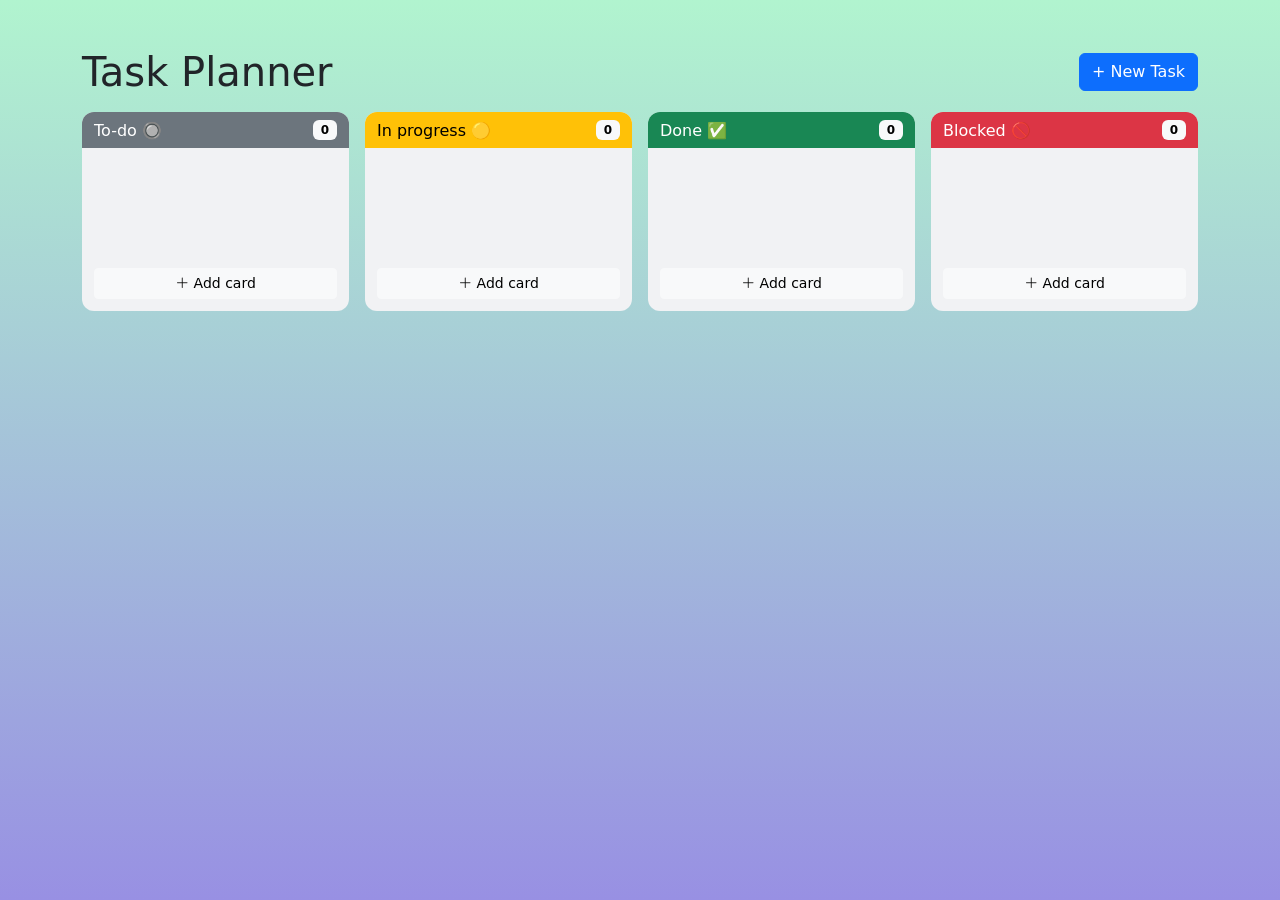
<file: index.html>
<!doctype html>
<html lang="en">

<head>
  <meta charset="UTF-8" />
  <meta name="viewport" content="width=device-width, initial-scale=1.0" />
  <title>Task planner</title>

  <!-- CSS propio -->
  <link rel="stylesheet" href="./css/main.css" />

  <!-- CSS Bootstrap -->
  <link href="https://cdn.jsdelivr.net/npm/bootstrap@5.3.3/dist/css/bootstrap.min.css" rel="stylesheet" />
  <link href="https://cdn.jsdelivr.net/npm/bootstrap-icons@1.11.3/font/bootstrap-icons.min.css" rel="stylesheet" />
</head>

<body>
  <div class="container py-5 min-vh-100">
    <header
      class="d-flex flex-column flex-sm-row justify-content-sm-between align-items-stretch align-items-sm-center gap-3">
      <h1 class="p-0 m-0">Task Planner</h1>

      <new-task></new-task>
    </header>

    <main id="tasksContainer" class="board mt-3"></main>
  </div>

  <!-- JS propio -->
  <script type="module" src="./js/script.js"></script>
  <script src="./js/components.js"></script>
  <script type="module" src="./components/Task/new-task.js"></script>
  <!-- <script type="module" src="./components/Task/validate-new-task.js"></script> -->

  <!-- JS  Bootstrap -->
  <script src="https://cdn.jsdelivr.net/npm/bootstrap@5.3.8/dist/js/bootstrap.bundle.min.js"></script>
</body>

</html>
</file>
<file: css/main.css>
body {
  padding: 0;
  margin: 0;
  background-image: linear-gradient(to top, #9890e3 0%, #b1f4cf 100%);
}

.board {
  display: grid;
  grid-template-columns: 1fr;
  gap: 1rem;
  align-items: start;
}
.board-column {
  min-width: 0;
  background: #f1f2f4;
  border-radius: 0.75rem;
  padding: 0.75rem;
}
.board-column-body {
  display: flex;
  flex-direction: column;
  gap: 0.75rem;
  min-height: 100px;
}
.board-column.drop-target {
  outline: 2px dashed #0d6efd;
}
.board-column-header {
  display: flex;
  justify-content: space-between;
  align-items: center;
  padding: 0.5rem 0.75rem;
  margin: -0.75rem -0.75rem 0.75rem;
  border-radius: 0.75rem 0.75rem 0 0;
}
.card.dragging {
  opacity: 0.5;
}
.card[draggable="true"] {
  cursor: grab;
}

.card-title,
.card-text {
  overflow-wrap: anywhere;
}

@media (min-width: 768px) {
  .board { grid-template-columns: repeat(2, 1fr); }
}

@media (min-width: 992px) {
  .board { grid-template-columns: repeat(4, 1fr); }
}
</file>
